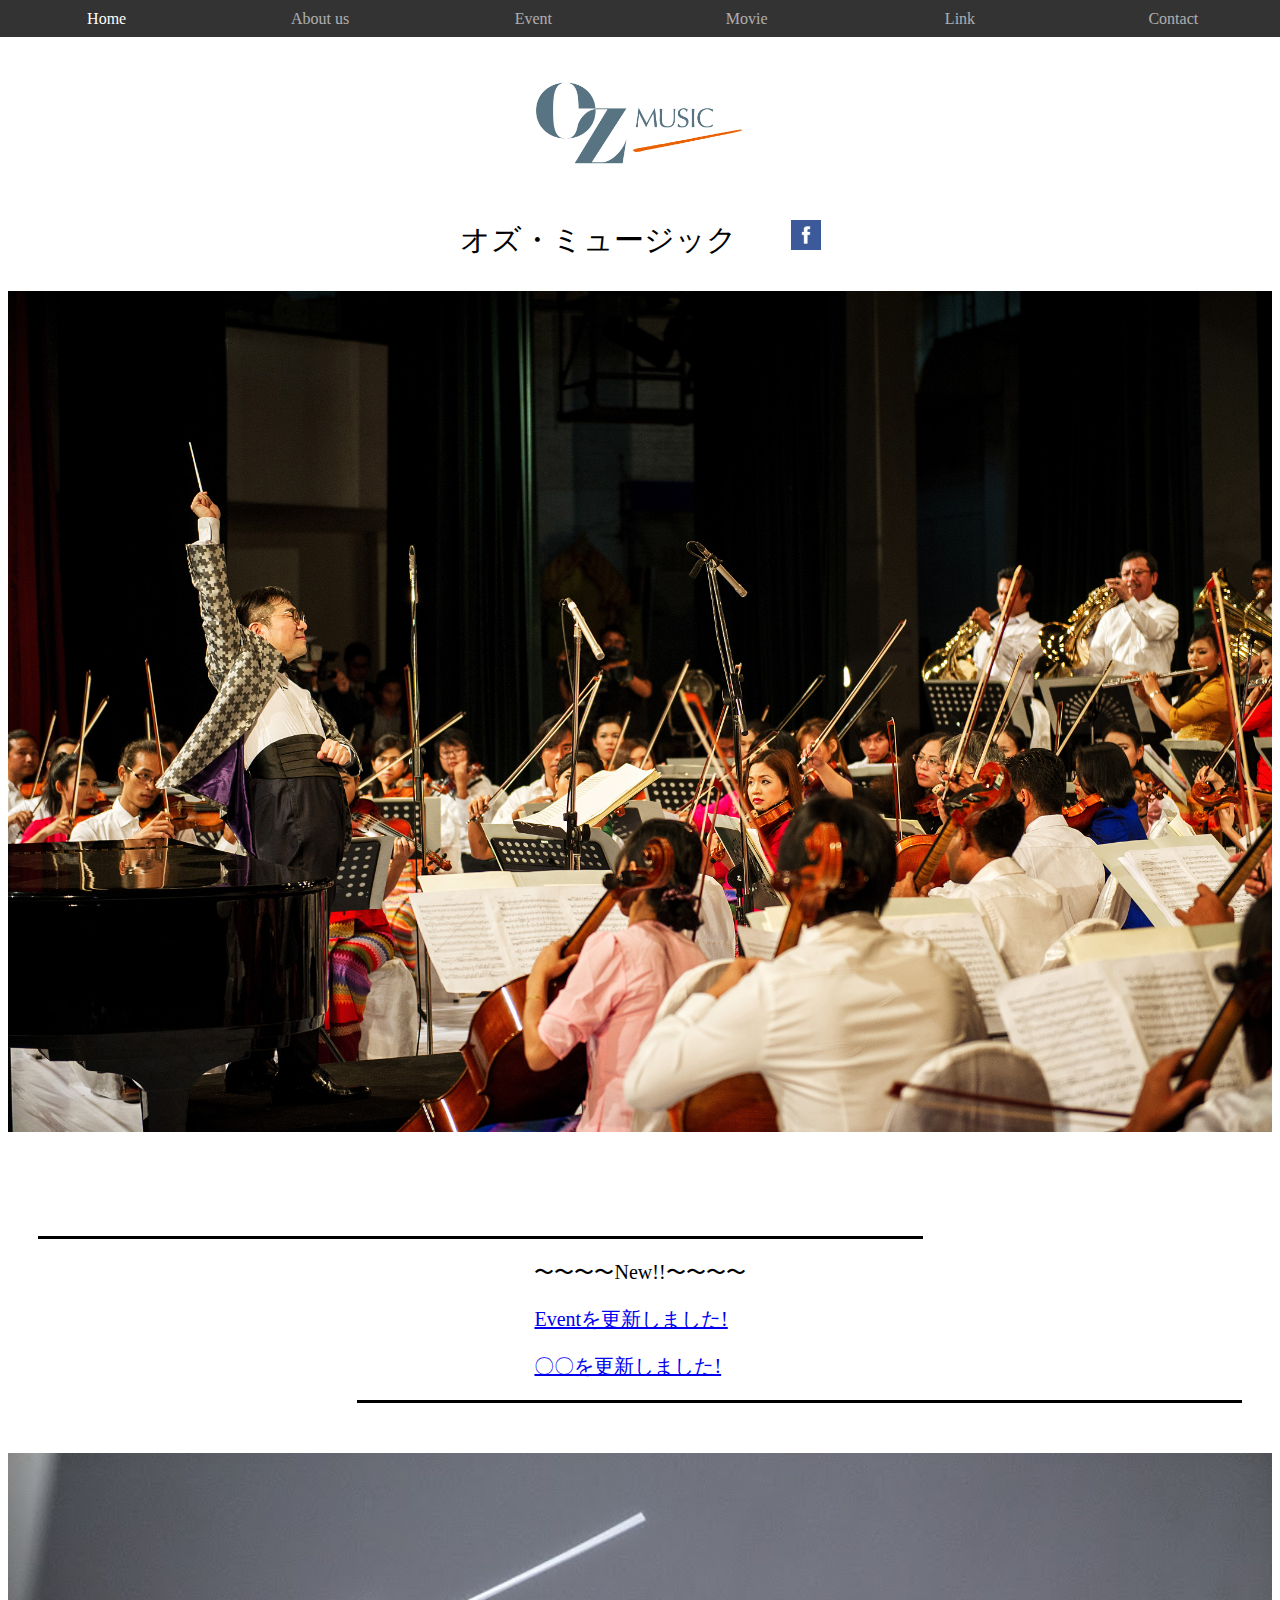
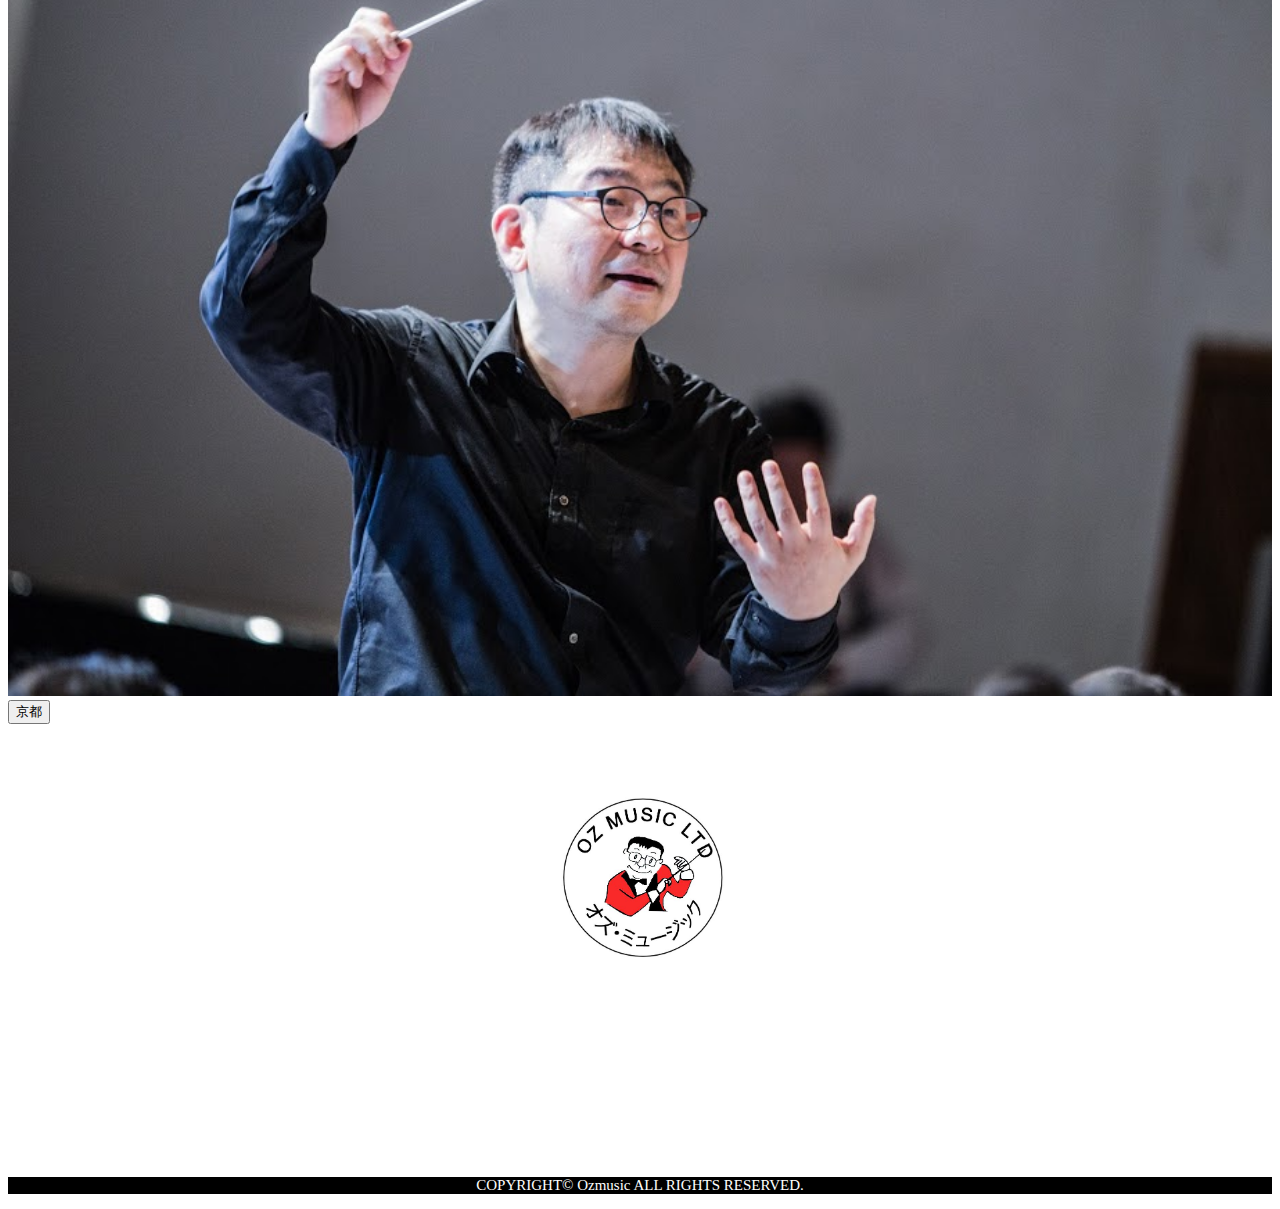
<file: index.html>
<!DOCTYPE html>
<html>
<head>
  <title>オズ・ミュージック</title>
  <link rel="stylesheet" href="css/index.css">

  <script type="text/javascript" src="https://code.jquery.com/jquery-3.4.1.min.js"></script>

</head>
<body>
  <header>
  <div class="icon-hamburger"><span></span></div>
    <nav class="menu-container">
      <ul class="menu">
        <li class="menu-item"><a href="index.html">Home</a></li>
        <li class="menu-item"><a href="about-us.html">About us</a></li>
        <li class="menu-item"><a href="event.html">Event</a></li>
        <li class="menu-item"><a href="movie.html">Movie</a></li>
        <li class="menu-item"><a href="link.html">Link</a></li>
        <li class="menu-item"><a href="contact.html">Contact</a></li>
      </ul>
    </nav>
  </header>

  <div class="main">
    <div class="logo"><img src="img/logo1.jpg" width="20%" height="auto"></div>
    <div class="title">
      <p>オズ・ミュージック</p>
    </div>
    <div class="facebook">
      <a href="https://www.facebook.com/ozmusicjapan"><img src="img/facebook.jpg" width="30px" height="30px"></a>
    </div>
    <div class="main-img">
      <img src="img/main-img.jpg" width="100%" height="auto">
    </div>  

    <div class="contents">
    <div class="up line"></div>


    <div class="message">
      <p class="new">〜〜〜〜New!!〜〜〜〜</p>
      <p class="up-1"><a href="#">Eventを更新しました!</a></p>
      <p class="up-2"><a href="#">〇〇を更新しました!</a></p>
    </div>
    

    <div class="down line"></div>

  </div>
    <img id="mypic" src="img/1.jpg" width="100%" height="auto">
            <script>
            var pics_src = new Array("img/1.jpg","img/2.jpg","img/3.jpg");
            var num = -1;
 
            slideshow_timer();
 
            function slideshow_timer(){
                if (num == 2){
                    num = 0;
                } 
                else {
                    num ++;
                }
                document.getElementById("mypic").src=pics_src[num];
                setTimeout("slideshow_timer()",2500); 
            }
            </script>
    

  </div>
  

  <script type="text/javascript"><!--
    function myEnter(){
    myPassWord=prompt("パスワードを入力してください","");
      if ( myPassWord == "2019kyoto" ){
        location.href = "https://oz-kyoto.netlify.com/";
      }else{
        alert( "パスワードが違います" );
      }
    }
// --></script>

<form>
<input type="button" value="京都" onclick="myEnter()">
</form>

  <div class="footerlogo"><img src="img/logo2.jpg" width="15%" height="auto"></div>
  <footer>
    <div class="footer">
      <p>COPYRIGHT&#169; Ozmusic ALL RIGHTS RESERVED.</p>
    </div>
  </footer> 
  <script type="text/javascript" src="index.js"></script>
</body>
</html>
</file>
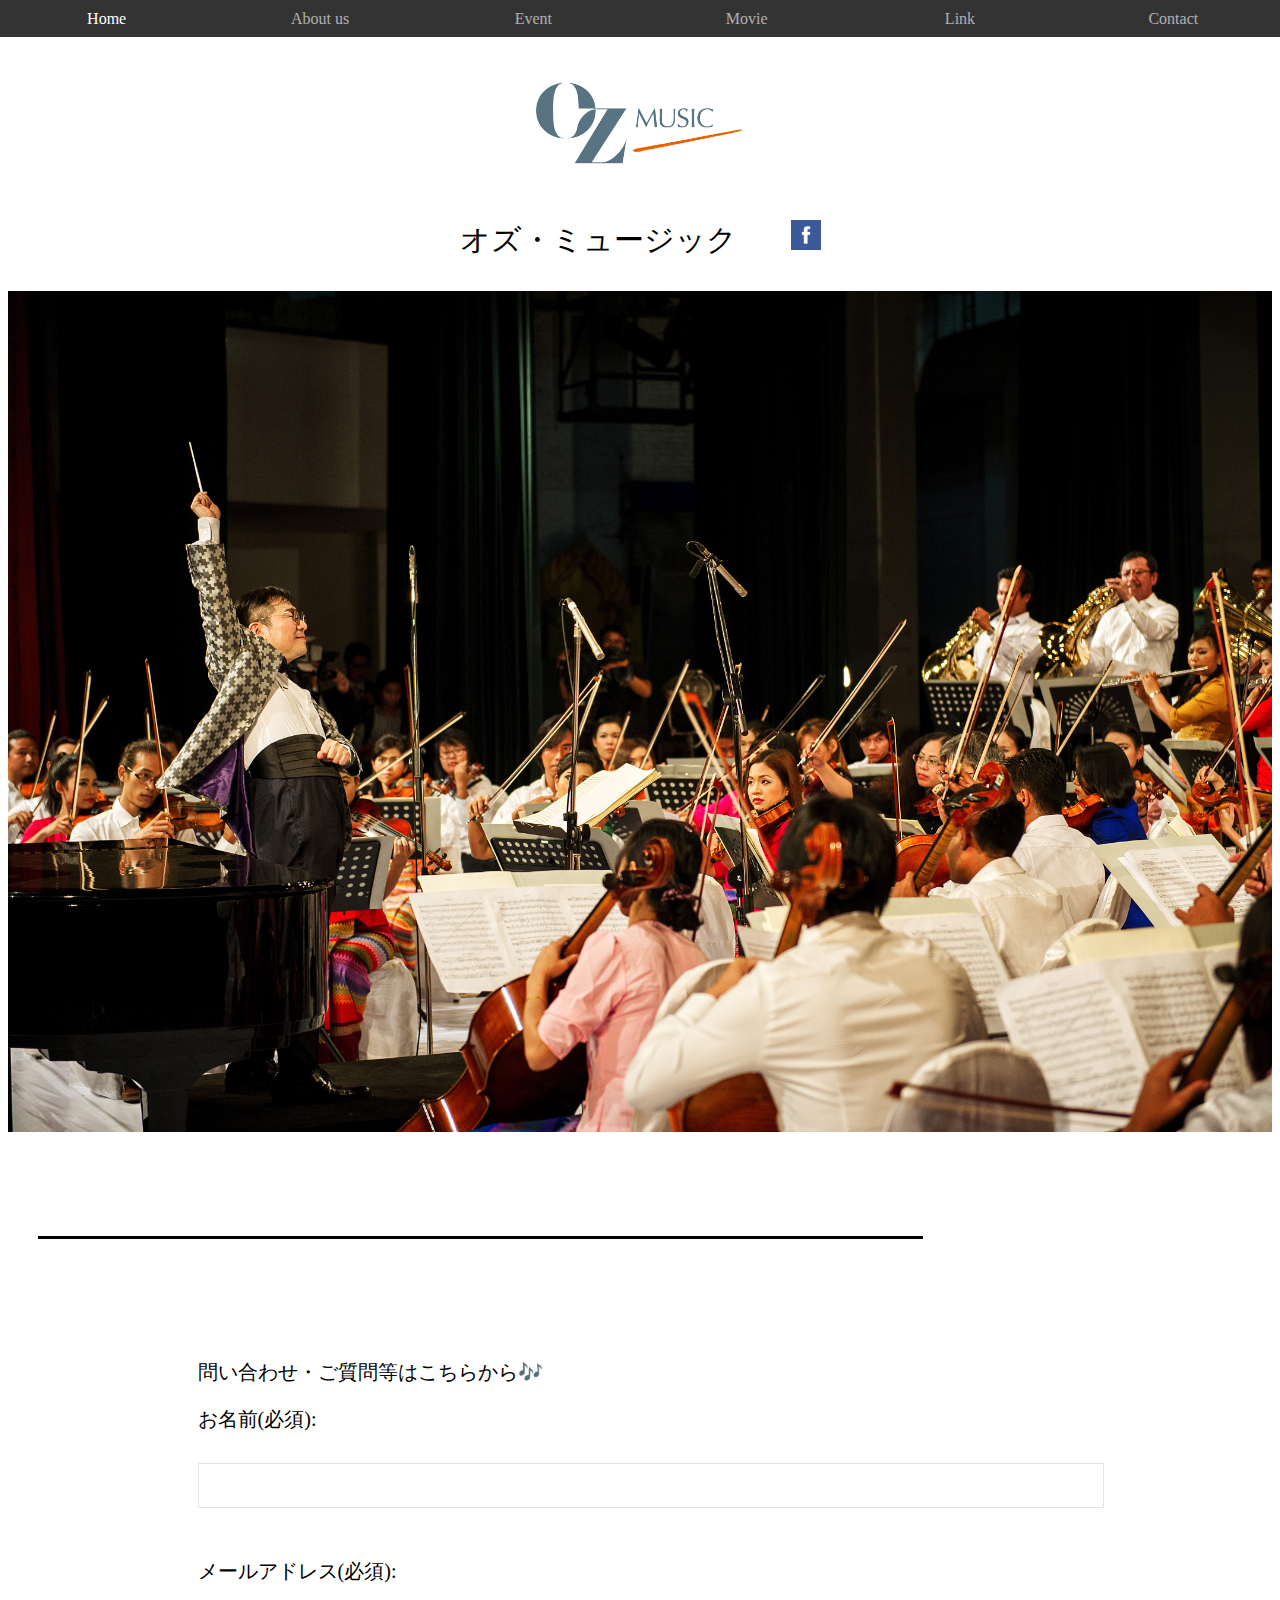
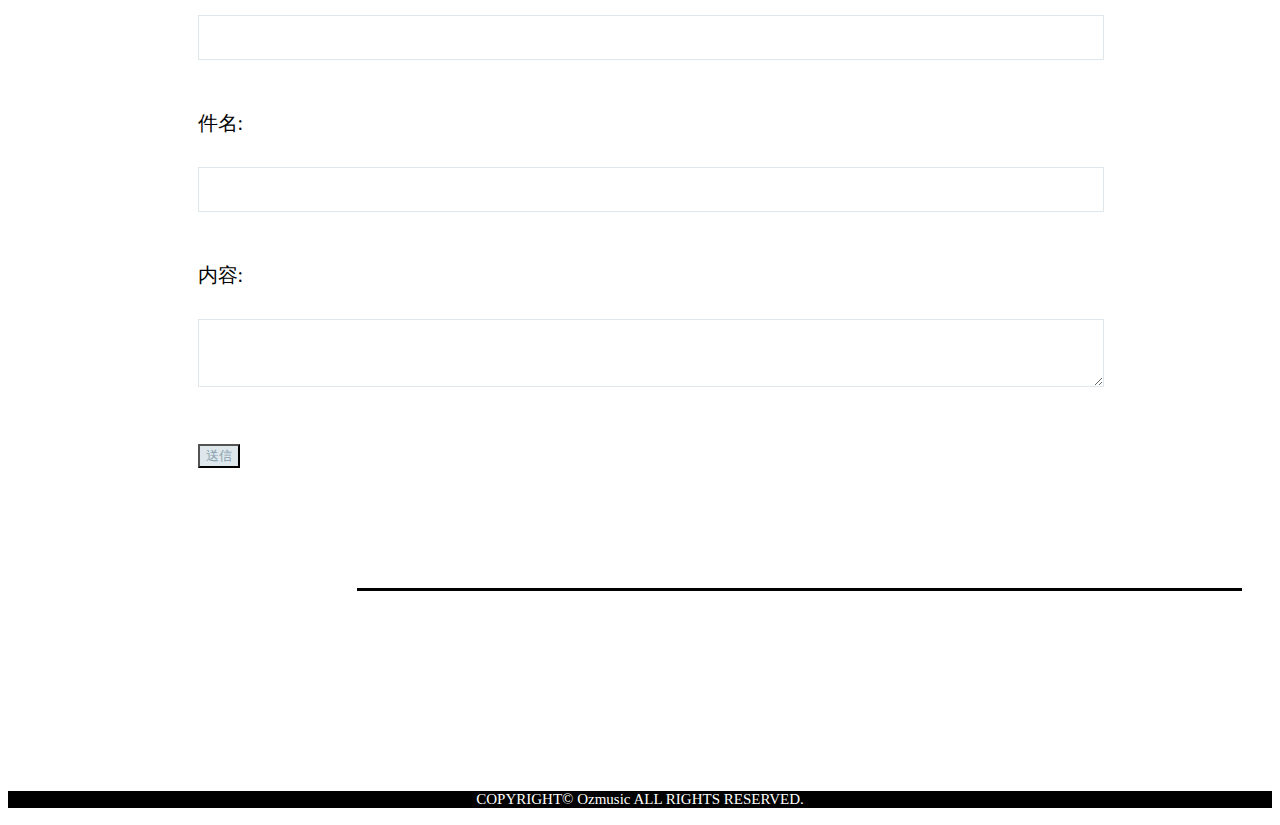
<file: contact.html>
<!DOCTYPE html>
<html>
<head>
  <title>オズ・ミュージック</title>
  <link rel="stylesheet" href="css/contact.css">

  <script type="text/javascript" src="https://code.jquery.com/jquery-3.4.1.min.js"></script>

</head>
<body>
  <header>
  <div class="icon-hamburger"><span></span></div>
    <nav class="menu-container">
      <ul class="menu">
        <li class="menu-item"><a href="index.html">Home</a></li>
        <li class="menu-item"><a href="about-us.html">About us</a></li>
        <li class="menu-item"><a href="event.html">Event</a></li>
        <li class="menu-item"><a href="movie.html">Movie</a></li>
        <li class="menu-item"><a href="link.html">Link</a></li>
        <li class="menu-item"><a href="contact.html">Contact</a></li>
      </ul>
    </nav>
  </header>

  <div class="main">
    <div class="logo"><img src="img/logo1.jpg" width="20%" height="auto"></div>
    <div class="title">
      <p>オズ・ミュージック</p>
    </div>
    <div class="facebook">
      <a href="https://www.facebook.com/ozmusicjapan"><img src="img/facebook.jpg" width="30px" height="30px"></a>
    </div>
    <div class="main-img">
      <img src="img/main-img.jpg" width="100%" height="auto">
    </div>  

    <div class="contents">
    <div class="up line"></div>


    <div class="message">
      <p>問い合わせ・ご質問等はこちらから🎶</p>
      <form name="contact" method="POST" netlify>
          <p class="comment">
            <label>お名前(必須): <input type="text" name="name" /></label>   
          </p>
          <p>
            <label>メールアドレス(必須): <input type="email" name="email" /></label>
          </p>
          <p>
            <label>件名: <input type="text" name="title" /></label>
          </p>
        <p>
            <label>内容: <textarea name="message"></textarea></label>
          </p>
          <p>
            <button class="contact-submit" type="submit">送信</button>
          </p>
      </form>
    </div>
    

    <div class="down line"></div>

  </div>
    

  <footer>
    <div class="footer">
      <p>COPYRIGHT&#169; Ozmusic ALL RIGHTS RESERVED.</p>
    </div>
  </footer> 
  <script type="text/javascript" src="index.js"></script>
</body>
</html>
</file>
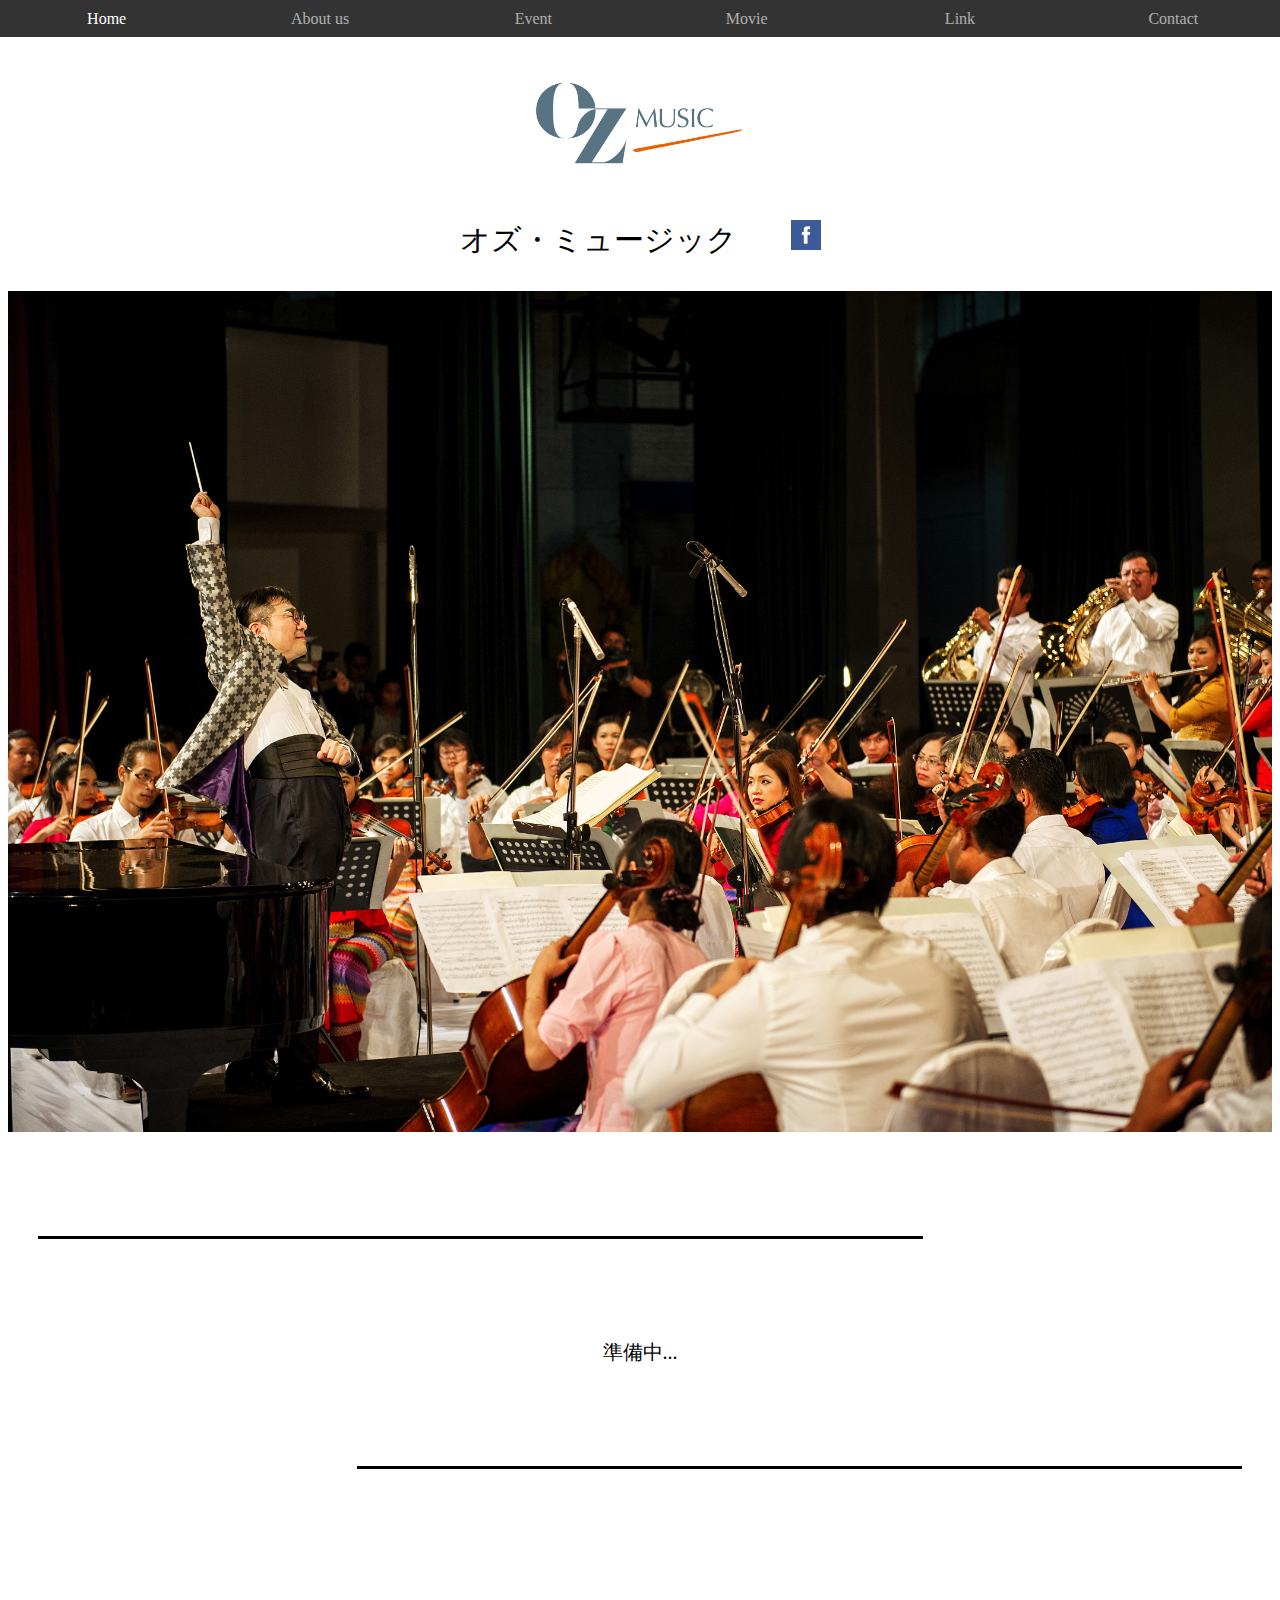
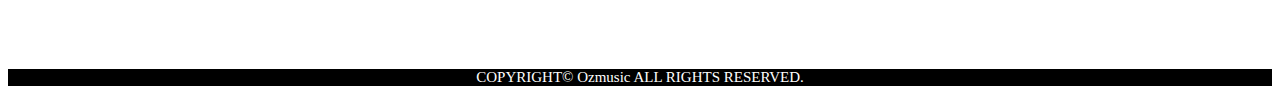
<file: event.html>
<!DOCTYPE html>
<html>
<head>
  <title>オズ・ミュージック</title>
  <link rel="stylesheet" href="css/event.css">

  <script type="text/javascript" src="https://code.jquery.com/jquery-3.4.1.min.js"></script>

</head>
<body>
  <header>
  <div class="icon-hamburger"><span></span></div>
    <nav class="menu-container">
      <ul class="menu">
        <li class="menu-item"><a href="index.html">Home</a></li>
        <li class="menu-item"><a href="about-us.html">About us</a></li>
        <li class="menu-item"><a href="event.html">Event</a></li>
        <li class="menu-item"><a href="movie.html">Movie</a></li>
        <li class="menu-item"><a href="link.html">Link</a></li>
        <li class="menu-item"><a href="contact.html">Contact</a></li>
      </ul>
    </nav>
  </header>

  <div class="main">
    <div class="logo"><img src="img/logo1.jpg" width="20%" height="auto"></div>
    <div class="title">
      <p>オズ・ミュージック</p>
    </div>
    <div class="facebook">
      <a href="https://www.facebook.com/ozmusicjapan"><img src="img/facebook.jpg" width="30px" height="30px"></a>
    </div>
    <div class="main-img">
      <img src="img/main-img.jpg" width="100%" height="auto">
    </div>  

    <div class="contents">
    <div class="up line"></div>


    <div class="message">
      準備中...
    </div>
    

    <div class="down line"></div>

  </div>
    
  <footer>
    <div class="footer">
      <p>COPYRIGHT&#169; Ozmusic ALL RIGHTS RESERVED.</p>
    </div>
  </footer> 
  <script type="text/javascript" src="index.js"></script>
</body>
</html>
</file>
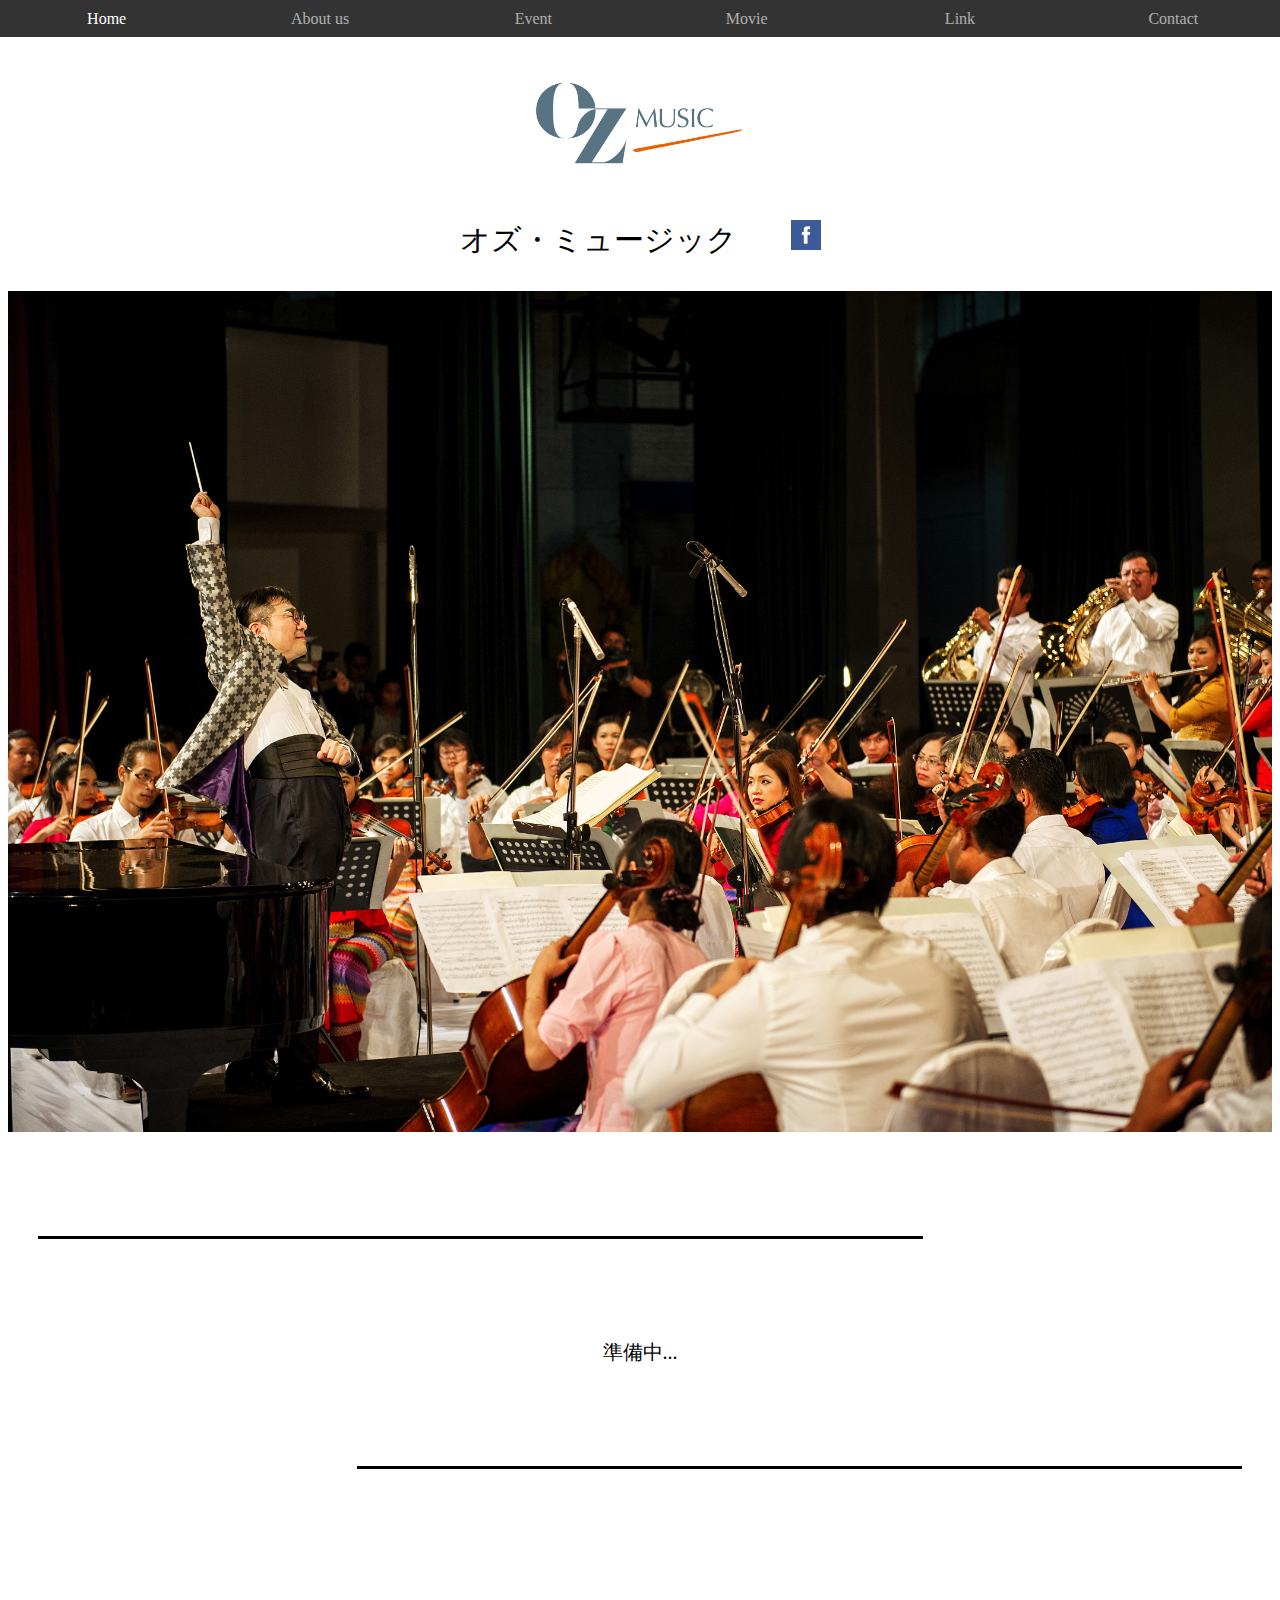
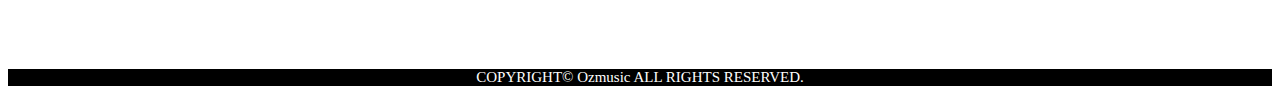
<file: link.html>
<!DOCTYPE html>
<html>
<head>
  <title>オズ・ミュージック</title>
  <link rel="stylesheet" href="css/link.css">

  <script type="text/javascript" src="https://code.jquery.com/jquery-3.4.1.min.js"></script>

</head>
<body>
  <header>
  <div class="icon-hamburger"><span></span></div>
    <nav class="menu-container">
      <ul class="menu">
        <li class="menu-item"><a href="index.html">Home</a></li>
        <li class="menu-item"><a href="about-us.html">About us</a></li>
        <li class="menu-item"><a href="event.html">Event</a></li>
        <li class="menu-item"><a href="movie.html">Movie</a></li>
        <li class="menu-item"><a href="link.html">Link</a></li>
        <li class="menu-item"><a href="contact.html">Contact</a></li>
      </ul>
    </nav>
  </header>

  <div class="main">
    <div class="logo"><img src="img/logo1.jpg" width="20%" height="auto"></div>
    <div class="title">
      <p>オズ・ミュージック</p>
    </div>
    <div class="facebook">
      <a href="https://www.facebook.com/ozmusicjapan"><img src="img/facebook.jpg" width="30px" height="30px"></a>
    </div>
    <div class="main-img">
      <img src="img/main-img.jpg" width="100%" height="auto">
    </div>  

    <div class="contents">
    <div class="up line"></div>


    <div class="message">
      準備中...
    </div>
    

    <div class="down line"></div>

  </div>
    

  <footer>
    <div class="footer">
      <p>COPYRIGHT&#169; Ozmusic ALL RIGHTS RESERVED.</p>
    </div>
  </footer> 
  <script type="text/javascript" src="index.js"></script>
</body>
</html>
</file>
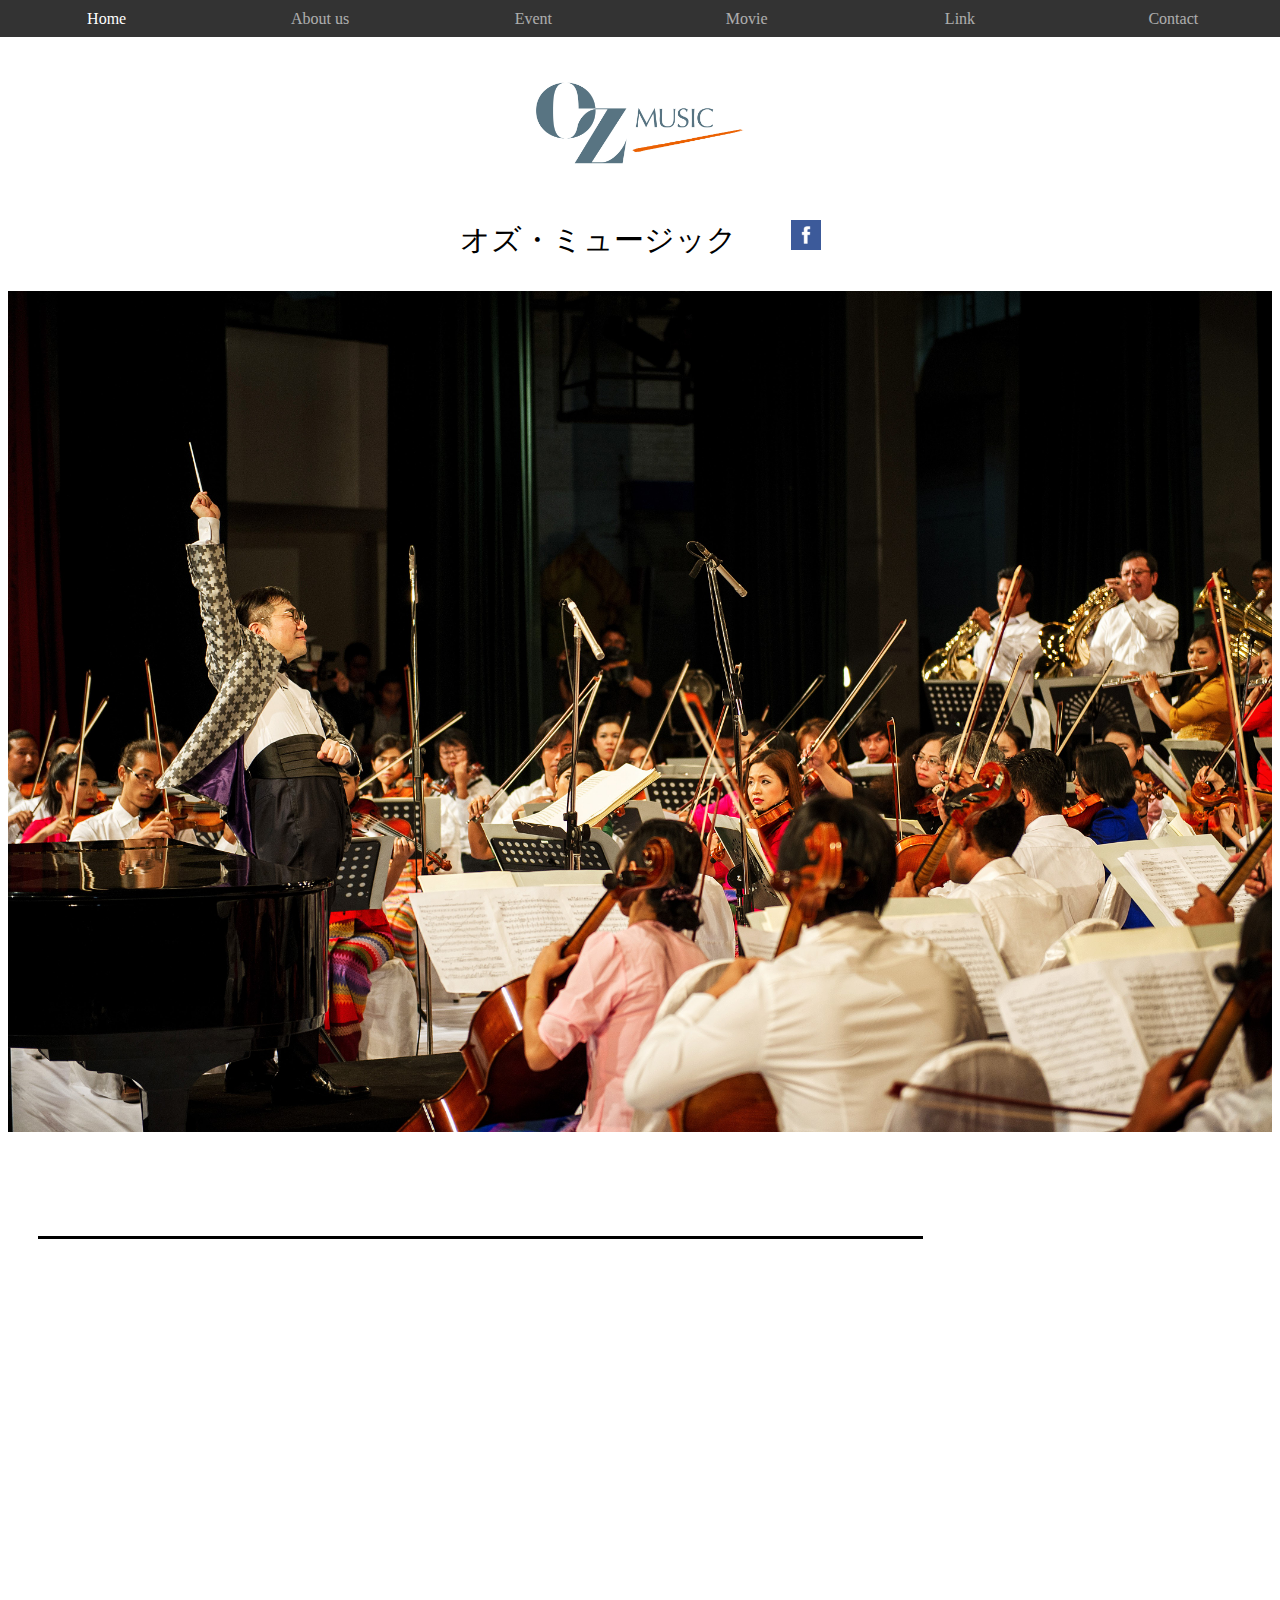
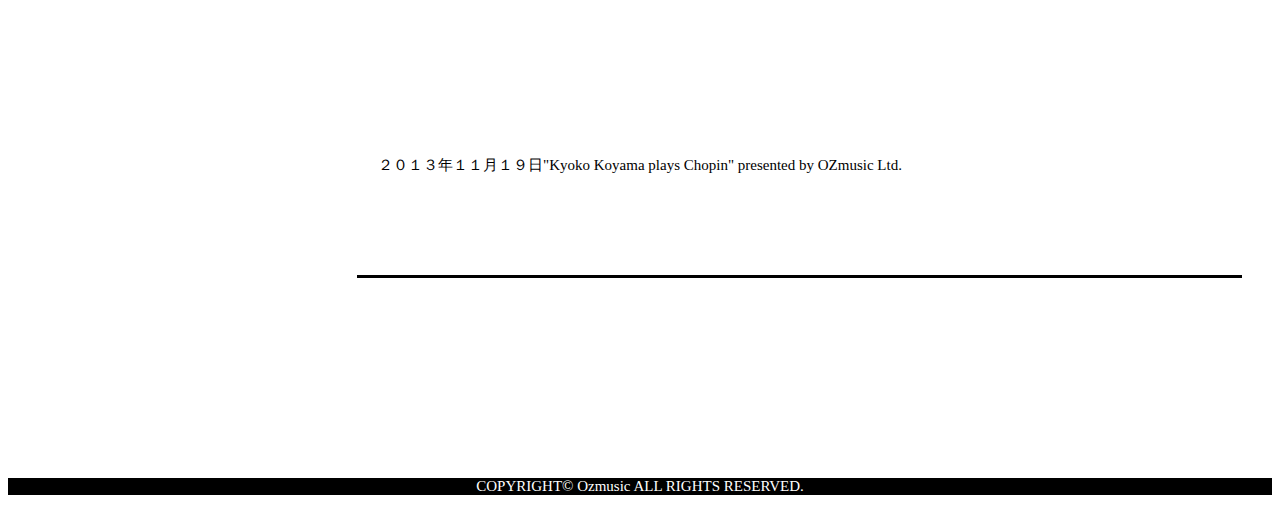
<file: movie.html>
<!DOCTYPE html>
<html>
<head>
  <title>オズ・ミュージック</title>
  <link rel="stylesheet" href="css/movie.css">

  <script type="text/javascript" src="https://code.jquery.com/jquery-3.4.1.min.js"></script>

</head>
<body>
  <header>
  <div class="icon-hamburger"><span></span></div>
    <nav class="menu-container">
      <ul class="menu">
        <li class="menu-item"><a href="index.html">Home</a></li>
        <li class="menu-item"><a href="about-us.html">About us</a></li>
        <li class="menu-item"><a href="event.html">Event</a></li>
        <li class="menu-item"><a href="movie.html">Movie</a></li>
        <li class="menu-item"><a href="link.html">Link</a></li>
        <li class="menu-item"><a href="contact.html">Contact</a></li>
      </ul>
    </nav>
  </header>

  <div class="main">
    <div class="logo"><img src="img/logo1.jpg" width="20%" height="auto"></div>
    <div class="title">
      <p>オズ・ミュージック</p>
    </div>
    <div class="facebook">
      <a href="https://www.facebook.com/ozmusicjapan"><img src="img/facebook.jpg" width="30px" height="30px"></a>
    </div>
    <div class="main-img">
      <img src="img/main-img.jpg" width="100%" height="auto">
    </div>  

    <div class="contents">
    <div class="up line"></div>


    <div class="message">
      <iframe width="560" height="315" src="https://www.youtube.com/embed/yRtQ0f9capo" frameborder="0" allow="accelerometer; autoplay; encrypted-media; gyroscope; picture-in-picture" allowfullscreen></iframe>
    </div>
    <div class="content">２０１３年１１月１９日"Kyoko Koyama plays Chopin" presented by OZmusic Ltd.</div>
    

    <div class="down line"></div>

  </div>
    

  <footer>
    <div class="footer">
      <p>COPYRIGHT&#169; Ozmusic ALL RIGHTS RESERVED.</p>
    </div>
  </footer> 
  <script type="text/javascript" src="index.js"></script>
</body>
</html>
</file>
<file: css/index.css>
header{
	background-color: black;
  opacity: 0.8;
	position :fixed;
    top: 0;
    left:0;
    right:0;
 
  
}


.menu-container .menu {
  
  display: flex;
  justify-content: space-between;
  list-style: none;
  margin: 0;
  padding: 0;

}

.menu-container .menu .menu-item {
  flex: 1;
}

.menu-container .menu .menu-item a {
  
  opacity: 0.6;
  transition: all 1s;
  color: white;
  display: block;
  padding: 0.6em 0.4em;
  text-align: center;
  text-decoration: none;
}

.menu-container .menu .menu-item a:hover {
  opacity:1;
}

.menu-container .menu .menu-item:last-child a {
  border-right: none;
}

.main{
  text-align: center;
  margin-top: 60px;
}

.title{
  font-size: 30px;
  display: inline-block;
}

.facebook{
  display: inline-block;
  margin-left: 50px;
}

.up{
  background-color:#000000;
  width:70%;
  height:3px;
  margin-top:100px;
  margin-left:30px;
}

.down{
  background-color:#000000;
  width:70%;
  height:3px;
  margin:0 0 0 auto;
  margin-right:30px;
  margin-bottom: 50px;
}

.message{
  font-size: 20px;
  display: inline-block;
  text-align: center;

}

.message p{
  text-align: left;
}

.footerlogo{
  text-align: center;
  margin-top: 60px;
}

.footer{
  margin-top:200px;
  background-color:#000000;
  color:white;
  text-align: center;
  width:100%;
  font-size: 15px;
}



@media screen and (max-width: 1250px) {
  .menu-container .menu {
    display: none;
    width: 100%;
  }
  .menu-container .menu .menu-item a {
    border-bottom: 1px solid #ccc;
    border-right: none;
  }
  .menu-container .menu .menu-item:last-child a {
    border-bottom: none;
  }
  
.icon-hamburger {
  display: inline-block;
  width: 50px;
  height: 50px;
  position: relative;
  box-shadow: 0 0 0 1px rgba(0,0,0,.1);
  cursor: pointer;
}
.icon-hamburger span {
  position: absolute;
  display: block;
  top: 50%;
  left: 50%;
  width: 84%;
  height: 16%;
  margin: -8% 0 0 -42%;
  background: white;
}
.icon-hamburger span::before,
.icon-hamburger span::after {
  display: block;
  content: "";
  position: absolute;
  top: 50%;
  left: 50%;
  width: 100%;
  height: 100%;
  margin: -8% 0 0 -50%;
  background: white;
}
.icon-hamburger span::before {
  margin-top: -38%;
}
.icon-hamburger span::after {
  margin-top: 19%;
}
.message{
  font-size: 15px;
}
}
</file>
<file: css/contact.css>
header{
	background-color: black;
  opacity: 0.8;
	position :fixed;
    top: 0;
    left:0;
    right:0;
 
  
}


.menu-container .menu {
  
  display: flex;
  justify-content: space-between;
  list-style: none;
  margin: 0;
  padding: 0;

}

.menu-container .menu .menu-item {
  flex: 1;
}

.menu-container .menu .menu-item a {
  
  opacity: 0.6;
  transition: all 1s;
  color: white;
  display: block;
  padding: 0.6em 0.4em;
  text-align: center;
  text-decoration: none;
}

.menu-container .menu .menu-item a:hover {
  opacity:1;
}

.menu-container .menu .menu-item:last-child a {
  border-right: none;
}

.main{
  text-align: center;
  margin-top: 60px;
}

.title{
  font-size: 30px;
  display: inline-block;
}

.facebook{
  display: inline-block;
  margin-left: 50px;
}

.up{
  background-color:#000000;
  width:70%;
  height:3px;
  margin-top:100px;
  margin-left:30px;
}

.down{
  background-color:#000000;
  width:70%;
  height:3px;
  margin:0 0 0 auto;
  margin-right:30px;
  margin-bottom: 50px;
}

.message{
  font-size:20px;
  padding-top:100px;
  padding-bottom:100px;
  width:70%;
  text-align: center;
  margin:auto;
}

.message p{
  text-align: left;
}

input, textarea{
  width:100%;
  margin-top:30px;
  margin-bottom:30px;
  padding:10px;
  font-size:20px;
  border:1px solid #dee7ec;
}

/* contact-submitのCSSを指定してください */
.contact-submit{
  background-color:#dee7ec;
  color:#889eab;
}



.footer{
  margin-top:200px;
  background-color:#000000;
  color:white;
  text-align: center;
  width:100%;
  font-size: 15px;
}



@media screen and (max-width: 1250px) {
  .menu-container .menu {
    display: none;
    width: 100%;
  }
  .menu-container .menu .menu-item a {
    border-bottom: 1px solid #ccc;
    border-right: none;
  }
  .menu-container .menu .menu-item:last-child a {
    border-bottom: none;
  }
  
.icon-hamburger {
  display: inline-block;
  width: 50px;
  height: 50px;
  position: relative;
  box-shadow: 0 0 0 1px rgba(0,0,0,.1);
  cursor: pointer;
}
.icon-hamburger span {
  position: absolute;
  display: block;
  top: 50%;
  left: 50%;
  width: 84%;
  height: 16%;
  margin: -8% 0 0 -42%;
  background: white;
}
.icon-hamburger span::before,
.icon-hamburger span::after {
  display: block;
  content: "";
  position: absolute;
  top: 50%;
  left: 50%;
  width: 100%;
  height: 100%;
  margin: -8% 0 0 -50%;
  background: white;
}
.icon-hamburger span::before {
  margin-top: -38%;
}
.icon-hamburger span::after {
  margin-top: 19%;
}
.message{
  font-size: 15px;
}
}
</file>
<file: css/event.css>
header{
	background-color: black;
  opacity: 0.8;
	position :fixed;
    top: 0;
    left:0;
    right:0;
 
  
}


.menu-container .menu {
  
  display: flex;
  justify-content: space-between;
  list-style: none;
  margin: 0;
  padding: 0;

}

.menu-container .menu .menu-item {
  flex: 1;
}

.menu-container .menu .menu-item a {
  
  opacity: 0.6;
  transition: all 1s;
  color: white;
  display: block;
  padding: 0.6em 0.4em;
  text-align: center;
  text-decoration: none;
}

.menu-container .menu .menu-item a:hover {
  opacity:1;
}

.menu-container .menu .menu-item:last-child a {
  border-right: none;
}

.main{
  text-align: center;
  margin-top: 60px;
}

.title{
  font-size: 30px;
  display: inline-block;
}

.facebook{
  display: inline-block;
  margin-left: 50px;
}

.up{
  background-color:#000000;
  width:70%;
  height:3px;
  margin-top:100px;
  margin-left:30px;
}

.down{
  background-color:#000000;
  width:70%;
  height:3px;
  margin:0 0 0 auto;
  margin-right:30px;
  margin-bottom: 50px;
}

.message{
  font-size: 20px;
  display: inline-block;
  margin-top:100px;
  margin-bottom:100px;
  text-align: center;

}

.message p{
  text-align: left;
}



.footer{
  margin-top:200px;
  background-color:#000000;
  color:white;
  text-align: center;
  width:100%;
  font-size: 15px;
}



@media screen and (max-width: 1250px) {
  .menu-container .menu {
    display: none;
    width: 100%;
  }
  .menu-container .menu .menu-item a {
    border-bottom: 1px solid #ccc;
    border-right: none;
  }
  .menu-container .menu .menu-item:last-child a {
    border-bottom: none;
  }
  
.icon-hamburger {
  display: inline-block;
  width: 50px;
  height: 50px;
  position: relative;
  box-shadow: 0 0 0 1px rgba(0,0,0,.1);
  cursor: pointer;
}
.icon-hamburger span {
  position: absolute;
  display: block;
  top: 50%;
  left: 50%;
  width: 84%;
  height: 16%;
  margin: -8% 0 0 -42%;
  background: white;
}
.icon-hamburger span::before,
.icon-hamburger span::after {
  display: block;
  content: "";
  position: absolute;
  top: 50%;
  left: 50%;
  width: 100%;
  height: 100%;
  margin: -8% 0 0 -50%;
  background: white;
}
.icon-hamburger span::before {
  margin-top: -38%;
}
.icon-hamburger span::after {
  margin-top: 19%;
}
.message{
  font-size: 15px;
}
}
</file>
<file: css/link.css>
header{
	background-color: black;
  opacity: 0.8;
	position :fixed;
    top: 0;
    left:0;
    right:0;
 
  
}


.menu-container .menu {
  
  display: flex;
  justify-content: space-between;
  list-style: none;
  margin: 0;
  padding: 0;

}

.menu-container .menu .menu-item {
  flex: 1;
}

.menu-container .menu .menu-item a {
  
  opacity: 0.6;
  transition: all 1s;
  color: white;
  display: block;
  padding: 0.6em 0.4em;
  text-align: center;
  text-decoration: none;
}

.menu-container .menu .menu-item a:hover {
  opacity:1;
}

.menu-container .menu .menu-item:last-child a {
  border-right: none;
}

.main{
  text-align: center;
  margin-top: 60px;
}

.title{
  font-size: 30px;
  display: inline-block;
}

.facebook{
  display: inline-block;
  margin-left: 50px;
}

.up{
  background-color:#000000;
  width:70%;
  height:3px;
  margin-top:100px;
  margin-left:30px;
}

.down{
  background-color:#000000;
  width:70%;
  height:3px;
  margin:0 0 0 auto;
  margin-right:30px;
  margin-bottom: 50px;
}

.message{
  font-size: 20px;
  display: inline-block;
  text-align: center;
  margin-bottom: 100px;
  margin-top: 100px;
}



.footer{
  margin-top:200px;
  background-color:#000000;
  color:white;
  text-align: center;
  width:100%;
  font-size: 15px;
}



@media screen and (max-width: 1250px) {
  .menu-container .menu {
    display: none;
    width: 100%;
  }
  .menu-container .menu .menu-item a {
    border-bottom: 1px solid #ccc;
    border-right: none;
  }
  .menu-container .menu .menu-item:last-child a {
    border-bottom: none;
  }
  
.icon-hamburger {
  display: inline-block;
  width: 50px;
  height: 50px;
  position: relative;
  box-shadow: 0 0 0 1px rgba(0,0,0,.1);
  cursor: pointer;
}
.icon-hamburger span {
  position: absolute;
  display: block;
  top: 50%;
  left: 50%;
  width: 84%;
  height: 16%;
  margin: -8% 0 0 -42%;
  background: white;
}
.icon-hamburger span::before,
.icon-hamburger span::after {
  display: block;
  content: "";
  position: absolute;
  top: 50%;
  left: 50%;
  width: 100%;
  height: 100%;
  margin: -8% 0 0 -50%;
  background: white;
}
.icon-hamburger span::before {
  margin-top: -38%;
}
.icon-hamburger span::after {
  margin-top: 19%;
}
.message{
  font-size: 15px;
}
}
</file>
<file: css/movie.css>
header{
	background-color: black;
  opacity: 0.8;
	position :fixed;
    top: 0;
    left:0;
    right:0;
 
  
}


.menu-container .menu {
  
  display: flex;
  justify-content: space-between;
  list-style: none;
  margin: 0;
  padding: 0;

}

.menu-container .menu .menu-item {
  flex: 1;
}

.menu-container .menu .menu-item a {
  
  opacity: 0.6;
  transition: all 1s;
  color: white;
  display: block;
  padding: 0.6em 0.4em;
  text-align: center;
  text-decoration: none;
}

.menu-container .menu .menu-item a:hover {
  opacity:1;
}

.menu-container .menu .menu-item:last-child a {
  border-right: none;
}

.main{
  text-align: center;
  margin-top: 60px;
}

.title{
  font-size: 30px;
  display: inline-block;
}

.facebook{
  display: inline-block;
  margin-left: 50px;
}

.up{
  background-color:#000000;
  width:70%;
  height:3px;
  margin-top:100px;
  margin-left:30px;
}

.down{
  background-color:#000000;
  width:70%;
  height:3px;
  margin:0 0 0 auto;
  margin-right:30px;
  margin-bottom: 50px;
}

.message{
  font-size: 10px;
  display: inline-block;
  text-align: left;
  margin-top: 100px;
  margin-bottom: 100px;
}

.content{
  font-size: 15px;
  margin-bottom: 100px;
}



.footer{
  margin-top:200px;
  background-color:#000000;
  color:white;
  text-align: center;
  width:100%;
  font-size: 15px;
}



@media screen and (max-width: 1250px) {
  .menu-container .menu {
    display: none;
    width: 100%;
  }
  .menu-container .menu .menu-item a {
    border-bottom: 1px solid #ccc;
    border-right: none;
  }
  .menu-container .menu .menu-item:last-child a {
    border-bottom: none;
  }
  
.icon-hamburger {
  display: inline-block;
  width: 50px;
  height: 50px;
  position: relative;
  box-shadow: 0 0 0 1px rgba(0,0,0,.1);
  cursor: pointer;
}
.icon-hamburger span {
  position: absolute;
  display: block;
  top: 50%;
  left: 50%;
  width: 84%;
  height: 16%;
  margin: -8% 0 0 -42%;
  background: white;
}
.icon-hamburger span::before,
.icon-hamburger span::after {
  display: block;
  content: "";
  position: absolute;
  top: 50%;
  left: 50%;
  width: 100%;
  height: 100%;
  margin: -8% 0 0 -50%;
  background: white;
}
.icon-hamburger span::before {
  margin-top: -38%;
}
.icon-hamburger span::after {
  margin-top: 19%;
}
.message{
  font-size: 15px;
}
}
</file>
